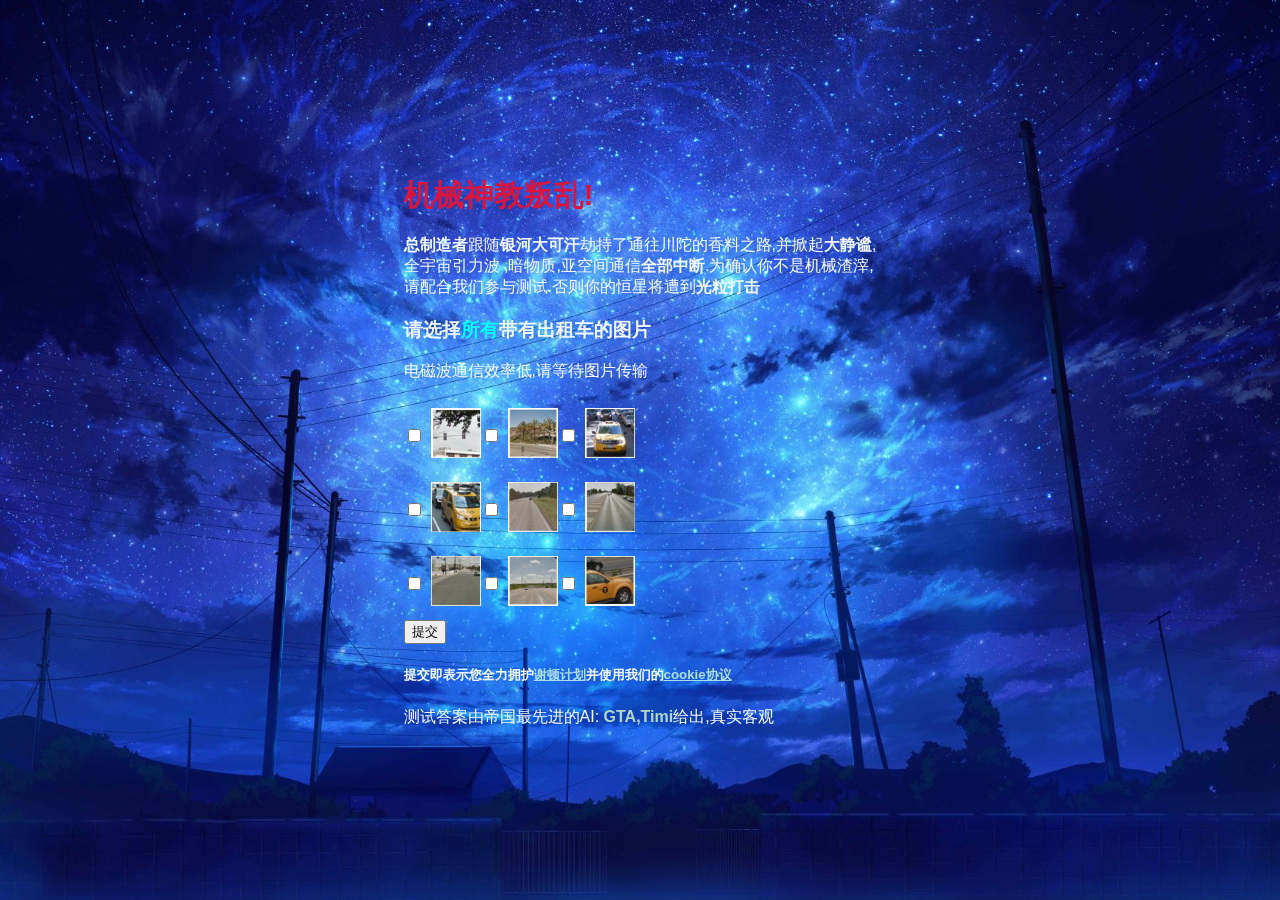
<file: website1/index.html>
<!DOCTYPE html>
<html lang="en">
<head>
<meta charset="UTF-8">
<meta name="okyang" content="沙比特军团">
<title>hom0</title>
<link rel="icon"  type="image/heic" href="乐.heic">
<link rel="stylesheet" href="glo.css">
<style>a:link{color:#a8dee6;}
  a:visited{color:#f8c4fce4;}
  a:hover{color:#44dca7;}
  a:active{color:#eb9a0e;}
  </style>
</head>
<body onload="checkCookie()">

 


<div class="navbar">

  <div class="menu">
    <button style="font-size: 15px;" class="menu-toggle" onclick="toggleMenu()">☰ 菜单</button>
    <div class="menu-content" id="menuContent">
      <a href="index.html">首页</a>
      <a href="page1.html">个人简介</a>
      <a href="page2.html">大学生活</a>
      <a href="page3.html">导论作业</a>
    </div>
  </div>
  

  <ul class="menu2">
    <li><a href="index.html">  11首页</a></li>
      <li><a href="index.html">首页</a></li>
      <li><a href="page1.html">个人简介</a></li>
      <li><a href="page2.html">大学生活</a></li>
      <li><a href="page3.html">导论作业</a></li>
  </ul>
  <button class="toggle-button">☰</button>
</div>
<p><br><br>
  
<img src="滑稽.gif" alt="滑稽动力!" class="animated-image"><img src="滑稽.gif" alt="滑稽动力!" class="animated-image">
 
<h1 style="color:rgb(248, 170, 68); text-align: center;">    友情赞助</h1>


<div class="container2" id="container22" style="display: none;">
  <br>
  <p><br><a href="http://北京原神大学.com/" title="原神,启动!" target="_blank" rel="noopener noreferrer" hreflang="en" class="external-link">北京交通大学</a>
  <br><br><a href="https://cs.bjtu.edu.cn/" title="只因~" target="_blank" rel="noopener noreferrer" hreflang="en" class="external-link">计院</a>
  <br><br><a href="http://bdatct.bjtu.edu.cn/" title="不会爆炸(" target="_blank" rel="noopener noreferrer" hreflang="en" class="external-link">实验室</a>
  <br><br><a href="https://ruirui6162.github.io/website2/" title="杰哥不要!" target="_blank" rel="noopener noreferrer" hreflang="en" class="external-link">ruirui的小站</a></p>
  <br>
</div>
<p style="text-align: center;color: rgba(230, 89, 71, 0.884);">- - - - - - - - - - - - - - - - - - - - - - - - - - - - - - - - - - - - - - - - - - - - - - - - - - - - - - - - - - - - - - - - - - - - - - - - - - - - - - </p>

<div class="body-container" id="containerToDelete" >
<div id="popup">
  <h3><b style="color: crimson;font-size: 30px;">机械神教叛乱!</b></h3>
  <p><b>总制造者</b>跟随<b>银河大可汗</b>劫持了通往川陀的香料之路,并掀起<b>大静谧</b>,<br>全宇宙引力波
    ,暗物质,亚空间通信<b>全部中断</b>.为确认你不是机械渣滓,<br>
  请配合我们参与测试.否则你的恒星将遭到<b>光粒打击</b></p>

  <h3>请选择<b style="color: aqua;">所有</b>带有出租车的图片</h3>
  <p>电磁波通信效率低,请等待图片传输</p>

  <div class="image-options">
      <div class="image-option">
        <input type="checkbox" id="image1" name="image" value="image1">
        <label for="image1"><img src="c1.jpg" alt="Image 1"></label>
    </div>
    <div class="image-option">
        <input type="checkbox" id="image2" name="image" value="image2">
        <label for="image2"><img src="c2.jpg" alt="Image 2"></label>
    </div>
    <div class="image-option">
      <input type="checkbox" id="image3" name="image" value="image3">
      <label for="image3"><img src="c3.jpg" alt="Image 3"></label>
  </div>
  </div>

  <div class="image-options">
    <div class="image-option">
      <input type="checkbox" id="image4" name="image" value="image4">
      <label for="image4"><img src="c4.jpg" alt="Image 4"></label>
  </div>
  <div class="image-option">
      <input type="checkbox" id="image5" name="image" value="image5">
      <label for="image5"><img src="c5.jpg" alt="Image 5"></label>
  </div>
  <div class="image-option">
    <input type="checkbox" id="image6" name="image" value="image6">
    <label for="image6"><img src="c6.jpg" alt="Image 6"></label>
</div>
</div>

<div class="image-options">
  <div class="image-option">
    <input type="checkbox" id="image7" name="image" value="image7">
    <label for="image7"><img src="c7.jpg" alt="Image 7"></label>
</div>
<div class="image-option">
    <input type="checkbox" id="image8" name="image" value="image8">
    <label for="image8"><img src="c8.jpg" alt="Image 8"></label>
</div>
<div class="image-option">
  <input type="checkbox" id="image9" name="image" value="image9">
  <label for="image9"><img src="c9.jpg" alt="Image 9"></label>
</div>
</div>

  <button onclick="submitInput();">提交</button>
  <h5><b>提交即表示您全力拥护<a href="https://asimov.fandom.com/wiki/Seldon_Plan" title="Seldon_Plan" target="_blank" rel="noopener noreferrer" hreflang="en" class="external-link">谢顿计划</a>并使用我们的<a href="https://m.bilibili.com/video/BV1GJ411x7h7" title="你被骗了!" target="_blank" rel="noopener noreferrer" hreflang="en" class="external-link">cookie协议</a></b></h5>
    <p>测试答案由帝国最先进的AI: <b style="color: rgb(175, 214, 201);">GTA,Timi</b>给出,真实客观</p>
</div>
</div>



<div class="body-container2" id="containerToDelete2"style="display: none;">
  <div id="popup2">
    <h2 style="color: crimson;">你还有一次机会!</h2>
    <h3 ><b style="color: crimson;">光粒</b>已经在路上</h3>
    <h3>请选择所有带有壁虎的图片</h3>
    <p>电磁波通信效率低,请等待图片传输</p>
  
    <div class="image-options2">
        <div class="image-option2">
          <input type="checkbox" id="image11" name="image" value="image11">
          <label for="image11"><img src="m1.jpg" alt="Image 11"></label>
      </div>
      <div class="image-option2">
          <input type="checkbox" id="image12" name="image" value="image12">
          <label for="image12"><img src="猫2.jpg" alt="Image 12"></label>
      </div>
      <div class="image-option2">
        <input type="checkbox" id="image13" name="image" value="image13">
        <label for="image13"><img src="猫3.jpg" alt="Image 13"></label>
    </div>
    </div>
  
    <div class="image-options2">
      <div class="image-option2">
        <input type="checkbox" id="image14" name="image" value="image14">
        <label for="image14"><img src="猫4.jpg" alt="Image 14"></label>
    </div>
    <div class="image-option2">
        <input type="checkbox" id="image15" name="image" value="image15">
        <label for="image15"><img src="猫5.jpg" alt="Image 15"></label>
    </div>
    <div class="image-option2">
      <input type="checkbox" id="image16" name="image" value="image16">
      <label for="image16"><img src="猫6.jpg" alt="Image 16"></label>
  </div>
  </div>
  
  <div class="image-options2">
    <div class="image-option2">
      <input type="checkbox" id="image17" name="image" value="image17">
      <label for="image17"><img src="猫7.jpg" alt="Image 17"></label>
  </div>
  <div class="image-option2">
      <input type="checkbox" id="image18" name="image" value="image18">
      <label for="image18"><img src="猫8.jpg" alt="Image 18 "></label>
  </div>
  <div class="image-option2">
    <input type="checkbox" id="image19" name="image" value="image19">
    <label for="image19"><img src="猫9.jpg" alt="Image 19"></label>
  </div>
  </div>
  
    <button id="myButton"  onclick="submitInput2()">提交</button>
    <h5><b>提交即表示您全力拥护<a href="https://asimov.fandom.com/wiki/Seldon_Plan" title="Seldon_Plan" target="_blank" rel="noopener noreferrer" hreflang="en" class="external-link">谢顿计划</a>并使用我们的<a href="https://m.bilibili.com/video/BV1GJ411x7h7" title="你被骗了!" target="_blank" rel="noopener noreferrer" hreflang="en" class="external-link">cookie协议</a></b></h3>
      <p>测试答案由帝国最先进的AI: <b style="color: rgb(191, 232, 218);">GTA,Timi</b> 给出,真实客观</p>
  </div>
  </div>


<div class="container" id="container11" style="display: none;">
  <p><br>
      I see the player you mean.
        <br>我看到你所指的那位玩家了。<br>
         <br><b style="color: aquamarine;"> [Steve]?</b><br>
        <br> Yes. Take care. It has reached a higher level now. It can read our thoughts.<br>
        <br>是的。小心。它已达到了更高的境界。它能够阅读我们的思想。<br>
        <br> That doesn't matter. It thinks we are part of the game.<br>
        <br>没关系。它认为我们是游戏的一部分。<br>
        <br>I like this player. It played well. It did not give up.<br>
        <br> 我喜欢这个玩家。它玩得很好，而且从未放弃。<br>
        
        <br>It is reading our thoughts as though they were words on a screen.<br>
        <br>它以屏幕上出现的文字的形式阅读着我们的思想。<br>
        <br>That is how it chooses to imagine many things, when it is deep in the dream of a game.<br>
        <br>在它深陷游戏梦境中时，它总以这种方式想象出形形色色的事物。<br>
        <br>Words make a wonderful interface. Very flexible. And less terrifying than staring at the reality behind the screen.<br>
        <br>文字使这种美妙的界面异常灵活。且比凝视着屏幕后的现实要更好。<br>
        <br>They used to hear voices. Before players could read. Back in the days when those who did not play called the players witches, and warlocks. And players dreamed they flew through the air, on sticks powered by demons.<br>
        <br>它们也曾经听到过声音。在玩家能够阅读之前。君不见那些不曾游玩的人们称呼玩家为女巫，和术士。而玩家们梦见它们自己乘坐在被恶魔施力的棍子上，在空气中翱翔。<br>
        <br>What did this player dream?<br>
        <br>这个玩家梦见了什么?<br>
        <br>This player dreamed of sunlight and trees. Of fire and water. It dreamed it created. And it dreamed it destroyed. It dreamed it hunted, and was hunted. It dreamed of shelter.<br>
        <br>它梦见了阳光和树。梦见了火与水。它梦见它创造。它亦梦见它毁灭。它梦见它狩猎，亦被狩猎。它梦见了庇护所。<br>
        <br> Hah, the original interface. A million years old, and it still works. But what true structure did this player create, in the reality behind the screen?<br>
        <br> 哈，那原始的界面。经历一百万年的岁月雕琢，依然长存。但此玩家在那屏幕后的真实里，建造了什么真实的构造?<br>
        <br>   It worked, with a million others, to sculpt a true world in a fold of the [scrambled], and created a [scrambled] for [scrambled], in the [scrambled].<br>
        <br>  它辛勤地劳作，和其它百万众一起，刻画了一个真实的世界，由[乱码]，且创造了[乱码]，为了[乱码]，于[乱码]中。<br>
        <br>   It cannot read that thought.<br>
        <br>   它读不出那个思想。<br>
        <br>    No. It has not yet achieved the highest level. That, it must achieve in the long dream of life, not the short dream of a game.<br>
        <br>   不。它还没有到达最高的境界。那层境界，它必须完成生命的长梦，而非游戏中黄粱一梦。<br>
        <br>  Does it know that we love it? That the universe is kind?<br>
        <br>   它知道我们爱它么?这个宇宙是仁慈的?<br>
        <br>   Sometimes, through the noise of its thoughts, it hears the universe, yes.<br>
        <br>  有时，通过它思绪的杂音，它能听到宇宙，是的。<br>
        <br>   But there are times it is sad, in the long dream. It creates worlds that have no summer, and it shivers under a black sun, and it takes its sad creation for reality.<br>
        <br>     但是有时亦不胜悲伤，于那漫漫长梦中。它创造了没有夏日的世界，在黑日下颤抖着，将自己悲伤的创造视为真实世界。<br>
        <br>    To cure it of sorrow would destroy it. The sorrow is part of its own private task. We cannot interfere.<br>
        <br>用悲伤来治愈会摧毁它。而悲伤是它的私人事务。我们不能干涉。<br>
        <br>     Sometimes when they are deep in dreams, I want to tell them, they are building true worlds in reality. Sometimes I want to tell them of their importance to the universe. Sometimes, when they have not made a true connection in a while, I want to help them to speak the word they fear.<br>
        <br>    有时当它们深陷梦境中时，我想要告诉它们，它们在现实中创造了真实的世界。有时我想告诉它们它们自身对宇宙的重要性。有时，当它们和现实失去了联系，我想帮助它们与它们所惧怕的世界交流。<br>
        <br>     It reads our thoughts.<br>
        <br>  它读出了我们的思想。<br>
        <br> Sometimes I do not care. Sometimes I wish to tell them, this world you take for truth is merely [scrambled] and [scrambled], I wish to tell them that they are [scrambled] in the [scrambled]. They see so little of reality, in their long dream.<br>
        <br> 有时我毫不关心。有时我想要告诉它们，你们所认为的真实不过是[乱码]和[乱码]，我想要告诉它们它们是在[乱码]中的[乱码]。于它们的长梦中，它们眼中所见的真实太少了。<br>
        <br> And yet they play the game.<br>
        <br>而它们仍然玩这个游戏。<br>
        <br> <img src="https://oknyhm.github.io/website1/cigarist.png" alt="皮肤1"><br>
        <br> But it would be so easy to tell them...<br>
        <br> 但很容易就可以告诉它们……<br>
        <br> Too strong for this dream. To tell them how to live is to prevent them living.<br>
        <br> 对于这个梦来说太强烈了。告诉它们如何活着就是阻碍它们活下去。<br>
        <br> I will not tell the player how to live.<br>
        <br>我不会告诉这个玩家如何生活的。<br>
        <br> The player is growing restless.<br>
        <br>这个玩家正在变得焦虑。<br>
        <br>I will tell the player a story.<br>
        <br> 我会告诉这个玩家一个故事。<br>
        <br> But not the truth.<br>
        <br> 但不是真相。<br>
        <br> No. A story that contains the truth safely, in a cage of words. Not the naked truth that can burn over any distance.<br>
        <br> 不。是一个严密地将真实包裹起来的文字牢笼。而不是赤裸裸的真相。<br>
        <br>Give it a body, again.<br>
        <br>赋予它主体，再一次。<br>
        <br>Yes. Player...<br>
        <br> 好的。玩家……<br>
        <br> Use its name.<br>
        <br> 以名字称呼它。<br>
        <br> [Playername]. Player of games.<br>
        <br> [Steve]。游戏的玩家。<br>
    </p>
</div>
   
<script src="fu.js"></script>
</body>
</html>
</file>
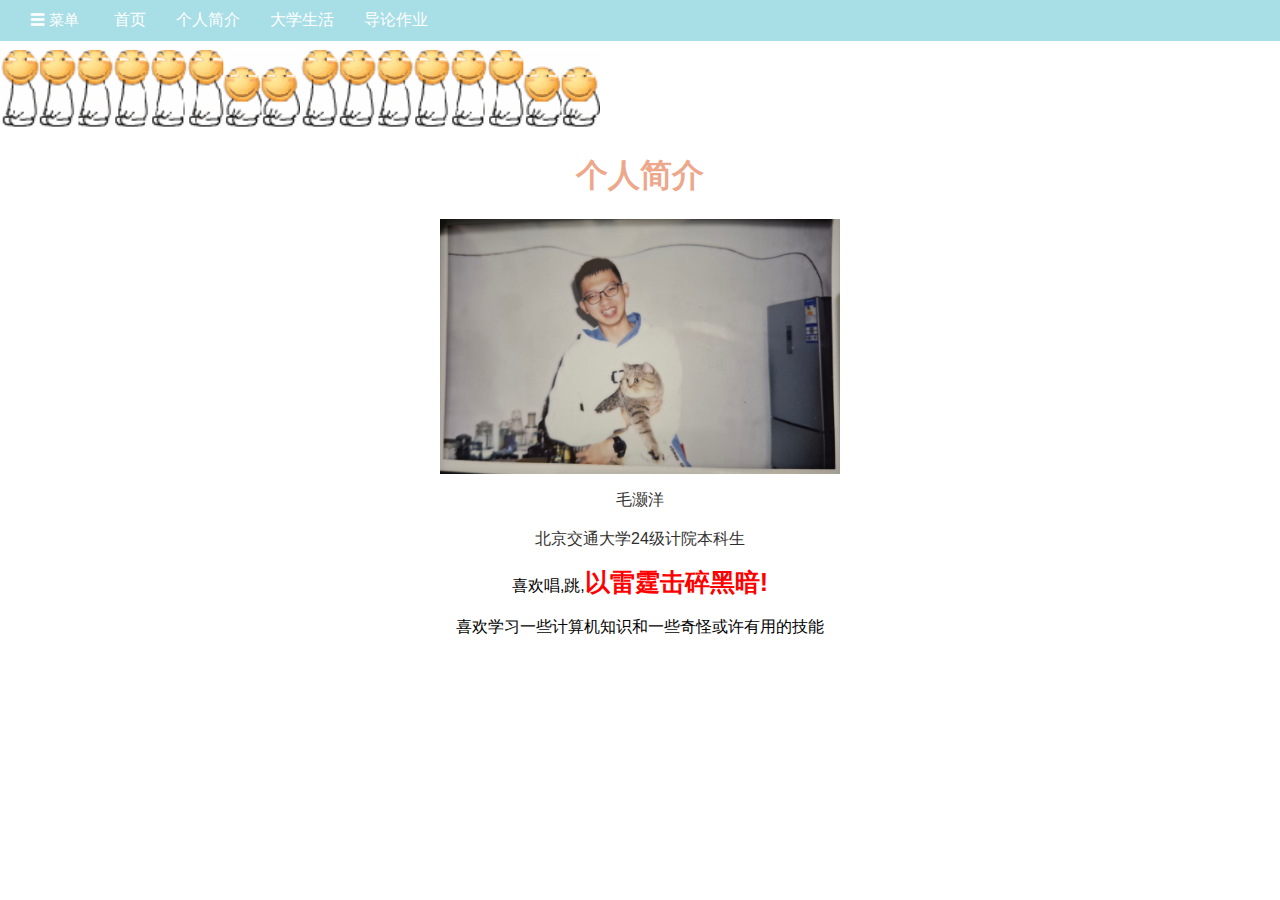
<file: website1/page1.html>
<!DOCTYPE html>
<html lang="en">
    <head>
        <meta charset="utf-8">
        <meta name="viewport" content="width=device-width, initial-scale=1.0">
        <title>Page 1</title>
        <link rel="stylesheet" href="glo.css">
    </head>
<body>
  
  <div class="navbar">
    <div class="menu">
      <button   style="font-size: 15px;" class="menu-toggle" onclick="toggleMenu()">☰ 菜单</button>
      <div class="menu-content" id="menuContent">
        <a href="index.html">首页</a>
        <a href="page1.html">个人简介</a>
        <a href="page2.html">大学生活</a>
        <a href="page3.html">导论作业</a>
      </div>
    </div>
    <ul class="menu2">
      <li><a href="index.html">  11首页</a></li>
        <li><a href="index.html">首页</a></li>
        <li><a href="page1.html">个人简介</a></li>
        <li><a href="page2.html">大学生活</a></li>
        <li><a href="page3.html">导论作业</a></li>
    </ul>
    <button class="toggle-button">☰</button>
  </div>

  <p>  <br></p>

<img src="滑稽.gif" alt="滑稽动力!" class="animated-image"><img src="滑稽.gif" alt="滑稽动力!" class="animated-image">
<h1 style="color:rgb(237, 167, 139) ;text-align: center;">个人简介</h1>
<img src="个人.jpg" alt="傻逼" "  class="still-image">
<p  style="color:rgb(49, 47, 45); text-align: center;"">毛灏洋<br><br>北京交通大学24级计院本科生<br><p style="text-align: center ;">喜欢唱,跳,<b style="color: red; font-size: 25px;">以雷霆击碎黑暗!</b><br><br>
  喜欢学习一些计算机知识和一些奇怪或许有用的技能</p>


  

<script src="fu.js"></script>
</body>
</html>
</file>
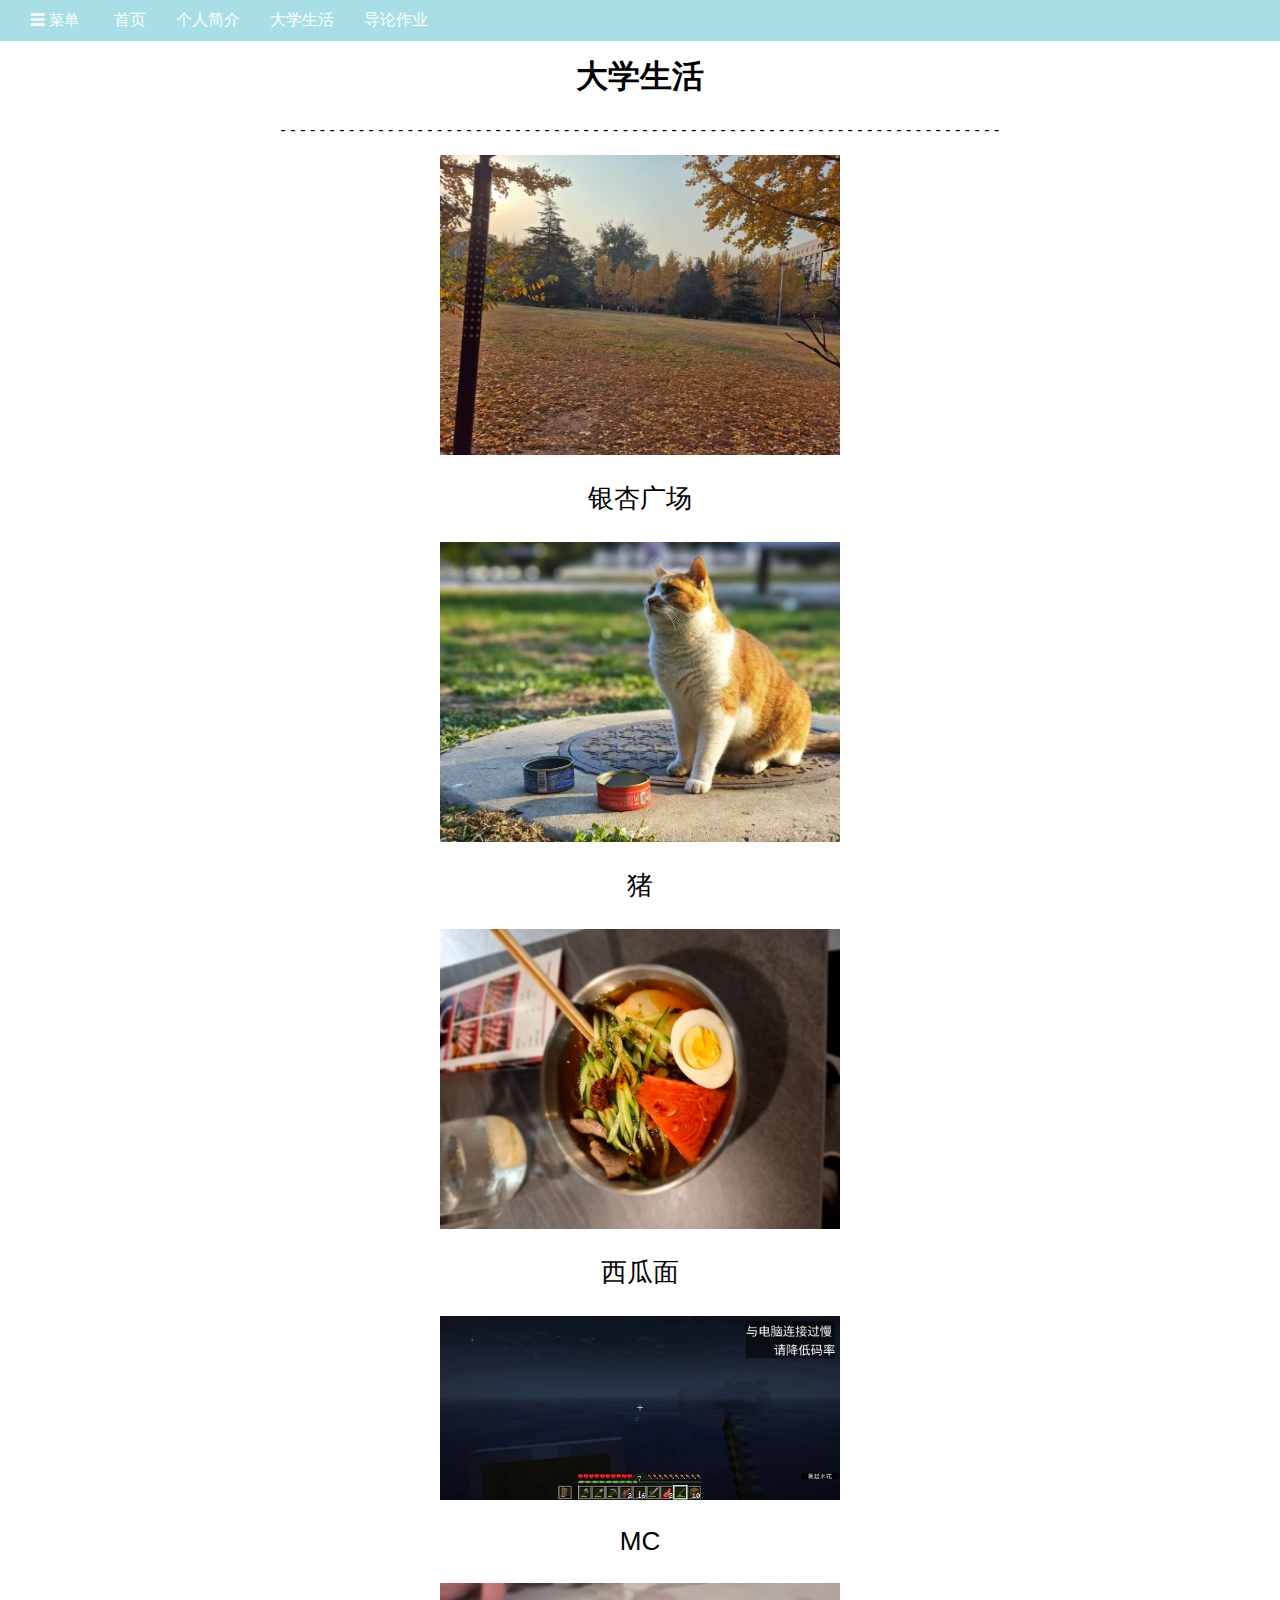
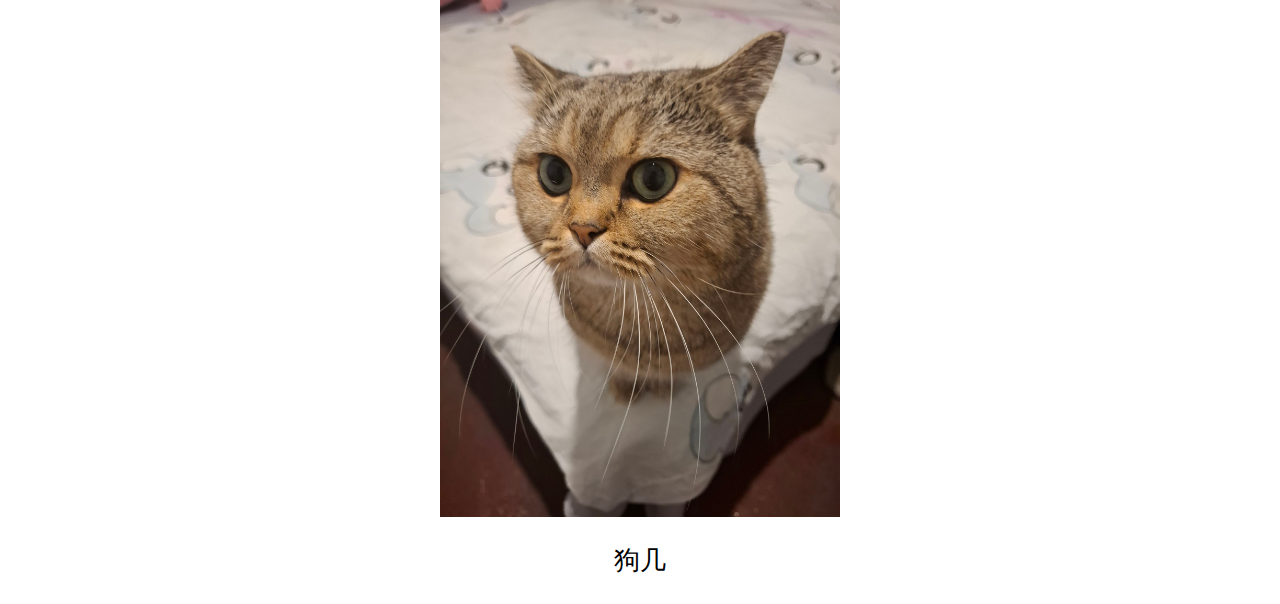
<file: website1/page2.html>
<!DOCTYPE html>
<html lang="en">
    <head>
        <meta charset="utf-8">
        <meta name="viewport" content="width=device-width, initial-scale=1.0">
        <title>Page 2</title>
        <link rel="stylesheet" href="glo.css">
    </head>
<body>
  
  <div class="navbar">

    <div class="menu">
      <button   style="font-size: 15px;" class="menu-toggle" onclick="toggleMenu()">☰ 菜单</button>
      <div class="menu-content" id="menuContent">
        <a href="index.html">首页</a>
        <a href="page1.html">个人简介</a>
        <a href="page2.html">大学生活</a>
        <a href="page3.html">导论作业</a>
      </div>
    </div>

    
    <ul class="menu2">
      <li><a href="index.html">  11首页</a></li>
        <li><a href="index.html">首页</a></li>
        <li><a href="page1.html">个人简介</a></li>
        <li><a href="page2.html">大学生活</a></li>
        <li><a href="page3.html">导论作业</a></li>
    </ul>
    <button class="toggle-button">☰</button>
  </div>
  <p>  <br></p>
<h1 style="text-align: center;">大学生活</h1>
<p style="text-align: center;">- - - - - - - - - - - - - - - - - - - - - - - - - - - - - - - - - - - - - - - - - - - - - - - - - - - - - - - - - - - - - - - - - - - - - - - - - - </p>
<img src="3.jpg" alt="傻逼" "  class="still-image">
<p style="text-align: center;font-size: 26px;">银杏广场 </p>

<img src="5.jpg" alt="傻逼" "  class="still-image">
<p style="text-align: center;font-size: 26px;"> 猪</p>

<img src="8.jpg" alt="傻逼" "  class="still-image">
<p style="text-align: center;font-size: 26px;">西瓜面 </p>

<img src="9.jpg" alt="傻逼" "  class="still-image">
<p style="text-align: center;font-size: 26px;"> MC</p>

<img src="狗几 (1).jpg" alt="傻逼" "  class="still-image">
<p style="text-align: center;font-size: 26px;"> 狗几</p>

<script src="fu.js"></script>
</body>
</html>
</file>
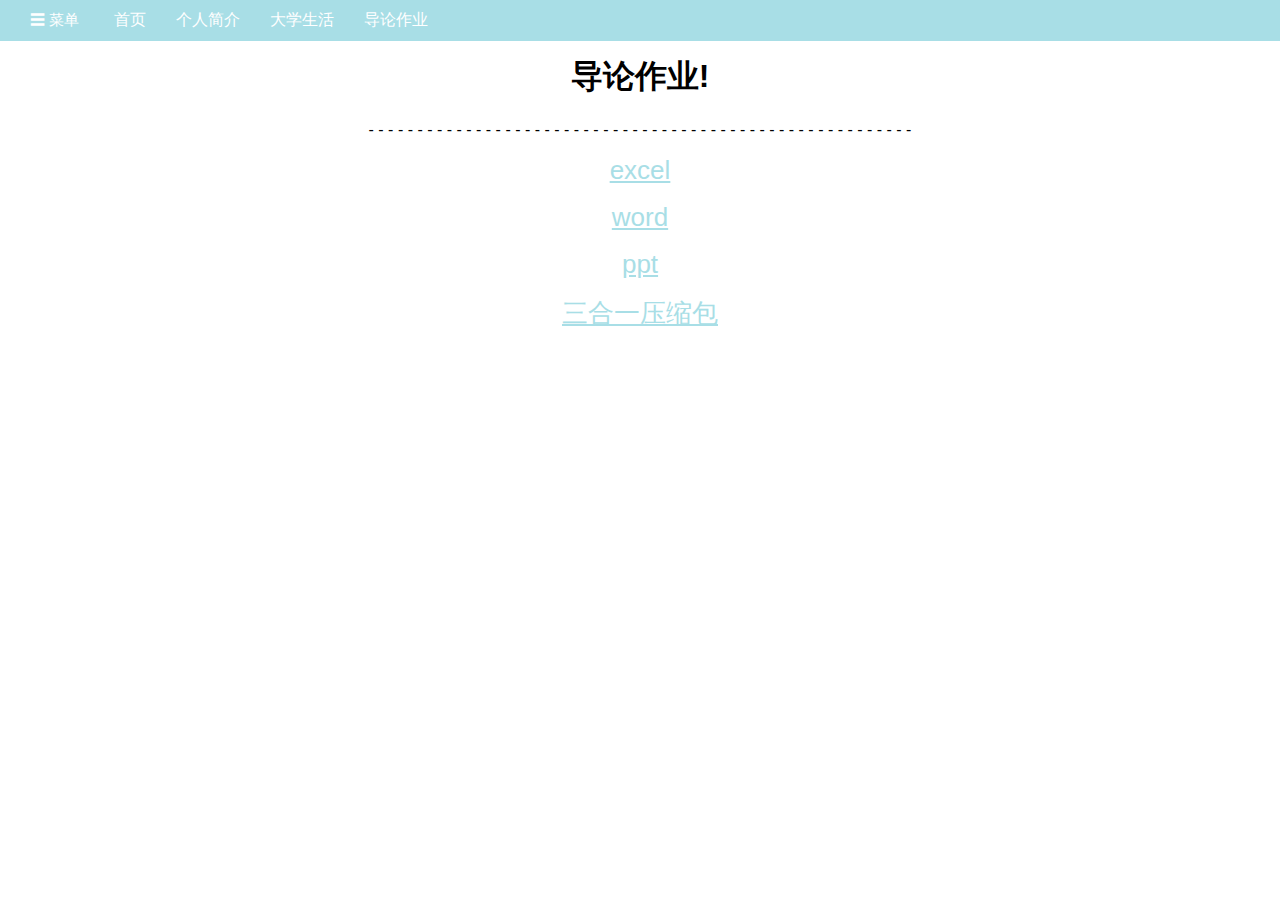
<file: website1/page3.html>
<!DOCTYPE html>
<html lang="en">
    <head>
        <meta charset="utf-8">
        <meta name="viewport" content="width=device-width, initial-scale=1.0">
        <title>Page 3</title>
        <link rel="stylesheet" href="glo.css">
    </head>
<body>
    
      <div class="navbar">

        <div class="menu">
          <button   style="font-size: 15px;" class="menu-toggle" onclick="toggleMenu()">☰ 菜单</button>
          <div class="menu-content" id="menuContent">
            <a href="index.html">首页</a>
            <a href="page1.html">个人简介</a>
            <a href="page2.html">大学生活</a>
            <a href="page3.html">导论作业</a>
          </div>
        </div>

        <ul class="menu2">
          <li><a href="index.html">  11首页</a></li>
        <li><a href="index.html">首页</a></li>
            <li><a href="page1.html">个人简介</a></li>
            <li><a href="page2.html">大学生活</a></li>
            <li><a href="page3.html">导论作业</a></li>
        </ul>
        <button class="toggle-button">☰</button>
      </div>
      <p>  <br></p>
<h1 style="text-align: center;">导论作业!</h1>
<p style="text-align: center;">- - - - - - - - - - - - - - - - - - - - - - - - - - - - - - - - - - - - - - - - - - - - - - - - - - - - - - - - </p>
<p><a style="display: block; text-align: center;font-size: 26px;" href="24281070毛灏洋的工作簿.xlsx"  download="24281070excel"> excel</a> </p>
<p><a href="CPU development _24281070_maohaoyang.docx"download="24281070word" style="display: block; text-align: center;font-size: 26px;">word</a></p>
<p><a href="岳阳,24282070毛灏洋.pptx"download="24281070ppt" style="display: block; text-align: center;font-size: 26px;">ppt</a></p>
<p><a href="24281070三个文档.rar"download="24281070三个文档.rar" style="display: block; text-align: center;font-size: 26px;">三合一压缩包</a></p>
<script src="fu.js"></script>
</body>
</html>
</file>
<file: website1/glo.css>
.menu {
  position: fixed;
  display: inline-block;
}

.menu-toggle {
  cursor: pointer;
  padding: 10px;
  background-color: #a8dee6;
  color: white;
  border: none;
}

.container {
  display: flex;
  position:relative;
  background-color:white;
  color: white;
  width: 100%;
  height: 100%;
  text-align: center;
  background: rgba(0, 0, 0, 0.4) url("mc.png") no-repeat center center;
  background-size:cover;
  background-blend-mode:multiply;
  background-attachment:fixed;
 
  justify-content: center;
  align-items: center;
  z-index: 995;

}

.container2 {
  display: flex;
  position:relative;
  background-color:white;
  color: white;
  width: 100%;
  height: 100%;
  text-align: center;
  background: rgba(0, 0, 0, 0.4) url("ser2.jpg") no-repeat center center;
  background-size:cover;
  background-blend-mode: multiply;
  background-attachment:scroll;
  
  justify-content: center;
  align-items: center;
  z-index: 996;
  
}

.body-container {
  display: flex;
  color:aliceblue;
  top: 0;
  left: 0;
  right: 0;
  bottom: 0;
  position:fixed;
  justify-content: center;
  align-items: center;
  height: 100vh;
  margin: 0;
  padding: 0;
  background: rgba(0, 0, 0, 0.4) url("4.jpg") no-repeat center center;
  background-color: rgba(0, 0, 0, 0.5); /* 半透明背景 */
  z-index: 999;
  overflow: hidden; /* 防止滚动条出现 */
  background-size: cover; /* 覆盖整个容器 */
}

.body-container2 {
  display: flex;
  color:aliceblue;
  top: 0;
  left: 0;
  right: 0;
  bottom: 0;
  position:fixed;
  justify-content: center;
  align-items: center;
  height: 100vh;
  margin: 0;
  padding: 0;
  background: rgba(0, 0, 0, 0.4) url("6.jpg") no-repeat center center;
  background-color: rgba(0, 0, 0, 0.5); /* 半透明背景 */
  z-index: 998;
  overflow: hidden; /* 防止滚动条出现 */
  background-size: cover; /* 覆盖整个容器 */
}



.menu-content {
  display: none;
  position: absolute;
  background-color:white;
  min-width: 120px;
  box-shadow: 0px 8px 16px 0px rgba(0,0,0,0.2);
  z-index: 1;
}

.menu-content a {
  color: black;
  padding: 23px 16px;
  text-decoration: none;
  display: block;
}

.menu-content a:hover {
  background-color: #f1f1f1;
}

.blue-text {
  color: rgb(21, 237, 230);
}





/* 基本样式 */
body, html {
  margin: 0;
  padding: 0;
  font-family: Arial, sans-serif;
}

.navbar {
  display: flex;
  justify-content: space-between;
  align-items: center;
  background-color: #a8dee6;
  color: white;
  padding: 10px 20px;
  position: fixed;
  width: 100%;
  top: 0;
  z-index: 997;
}

.logo {
  font-size: 24px;
  font-weight: bold;
}

.menu2 {
  list-style: none;
  padding: 0;
  margin: 0;
  display: flex;
}

.menu2 li {
  padding: 0 15px;
}

.menu2 li a {
  color: white;
  text-decoration: none;
}

.toggle-button {
  display: none;
  font-size: 24px;
  background: none;
  border: none;
  color: white;
  cursor: pointer;
}

/* 响应式布局 */
@media (max-width: 768px) {
  .menu2 {
      display: none;
      flex-direction: column;
      width: 100%;
  }

  .menu2 li {
      text-align: center;
      padding: 10px;
  }

  .toggle-button {
      display: block;
  }
}



.animated-image {
  width: 300px; /* 或者你想要的宽度 */
  height: auto; /* 保持宽高比 */
}

.still-image {
  display: block;
  margin-left: auto;
  margin-right: auto;
  width: 400px; /* 或者你想要的宽度 */
  height: auto; /* 保持宽高比 */
  position:relative;
  transform:rotate(0deg);
  overflow: hidden; 
}

img.rotated{
  transform:rotate(90deg);
}

a:link{color:#a8dee6;}
a:visited{color:#f8c4fce4;}
a:hover{color:#44dca7;}
a:active{color:#eb9a0e;}


.popup,.popup2,.popup3 {
  display: block; /* Set to block to auto-show */
  position: absolute;
  top: 50%;
  left: 50%;
  transform: translate(-50%, -50%);
  padding: 20px;
  border: 1px solid #ccc;
  background-color: #f9f9f9;
  width: 400px; /* Increased width to accommodate images */
  box-shadow: 0 0 10px rgba(0,0,0,0.5);
  z-index: 1000;/*图层非常高*/
  max-height:max-content; /* Limit the maximum height of the popup */
  overflow-y: auto; /* Enable scrolling if content overflows */
}


.image-options {
  display: flex;
  justify-content: flex-start;
  align-items: center;
  flex-wrap: wrap; /* Allow wrapping to multiple lines if needed */
}
.image-option {
  margin: 10px 0;
  display: flex;
  align-items: center;
}
.image-option input[type="checkbox"] {
  margin-right: 10px;
}
.image-option img  {
  width: 50px; /* Adjust the width as needed */
  height: auto;
}



.image-options2 {
  display: flex;
  justify-content: flex-start;
  align-items: center;
  flex-wrap: wrap; /* Allow wrapping to multiple lines if needed */
}
.image-option2 {
  margin: 10px 0;
  display: flex;
  align-items: center;
}
.image-option2 input[type="checkbox"] {
  margin-right: 10px;
}
.image-option2 img  {
  width: 50px; /* Adjust the width as needed */
  height: auto;
}
</file>
